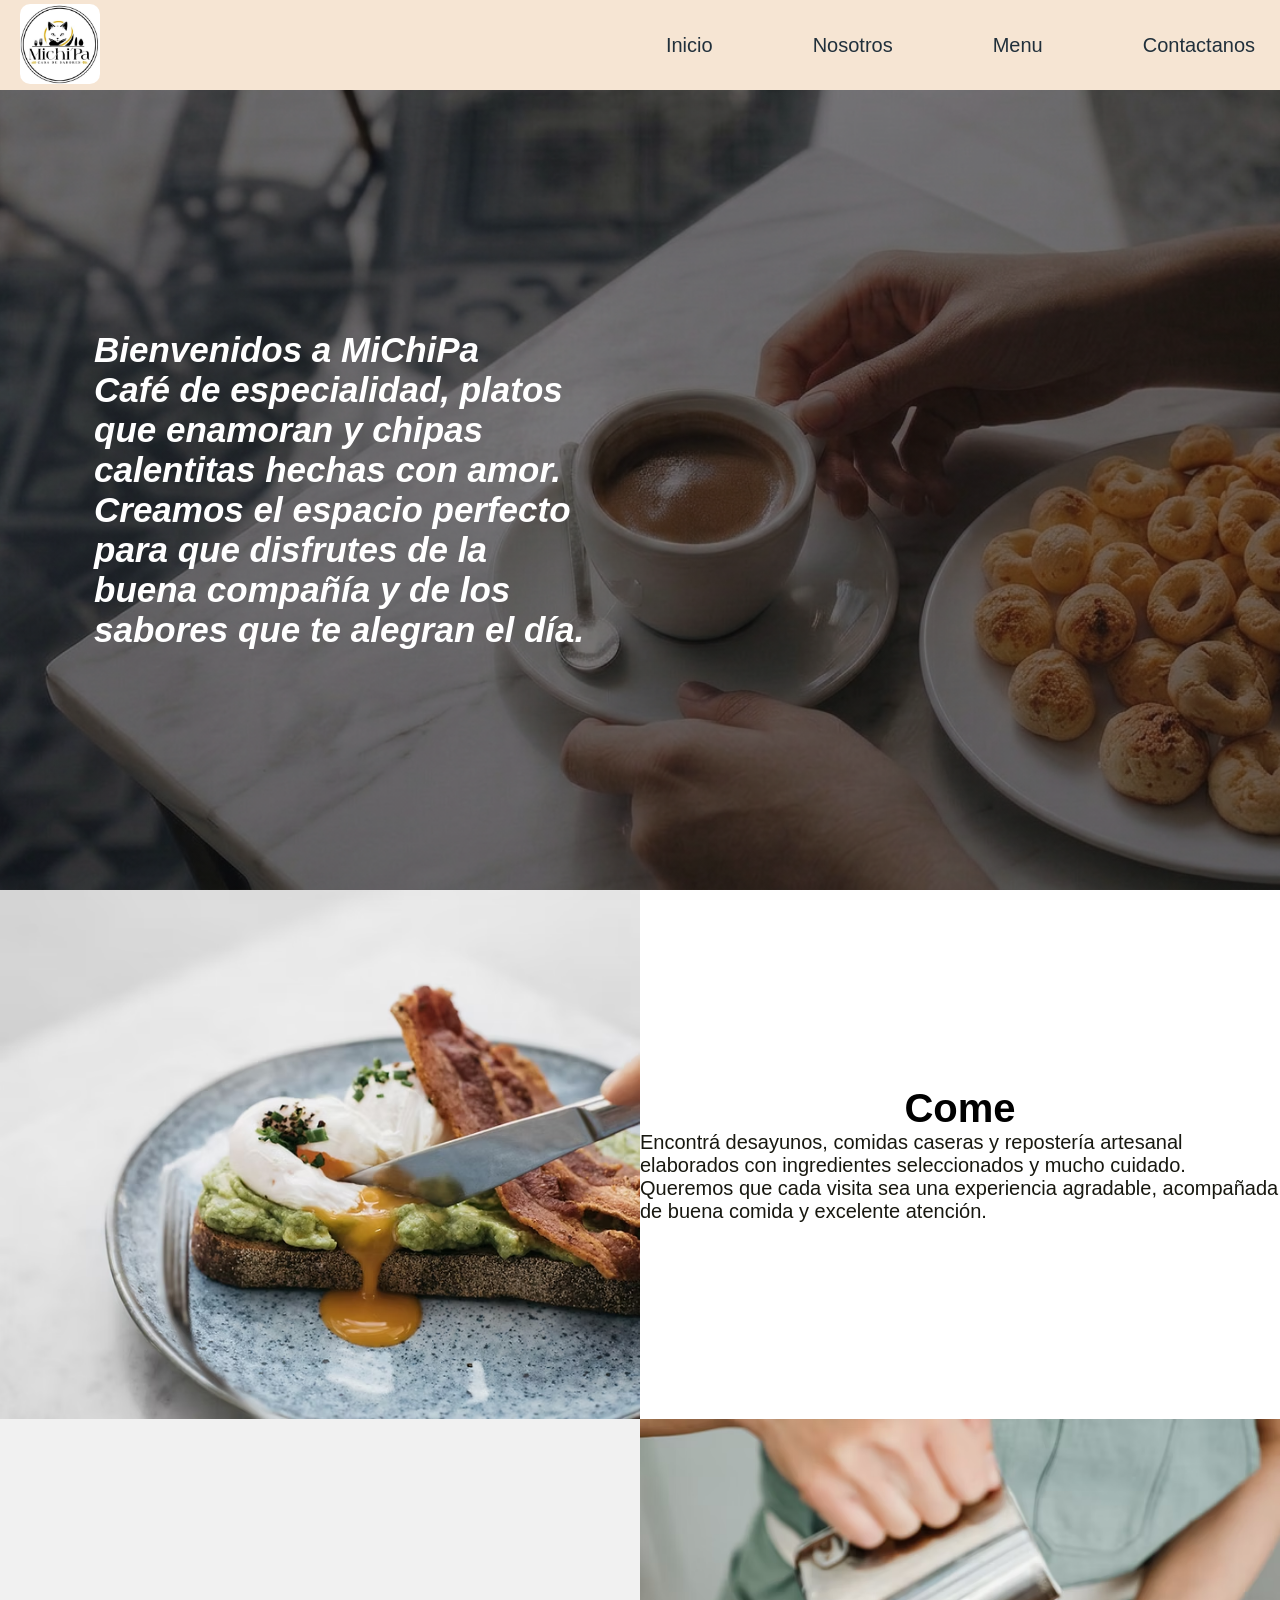
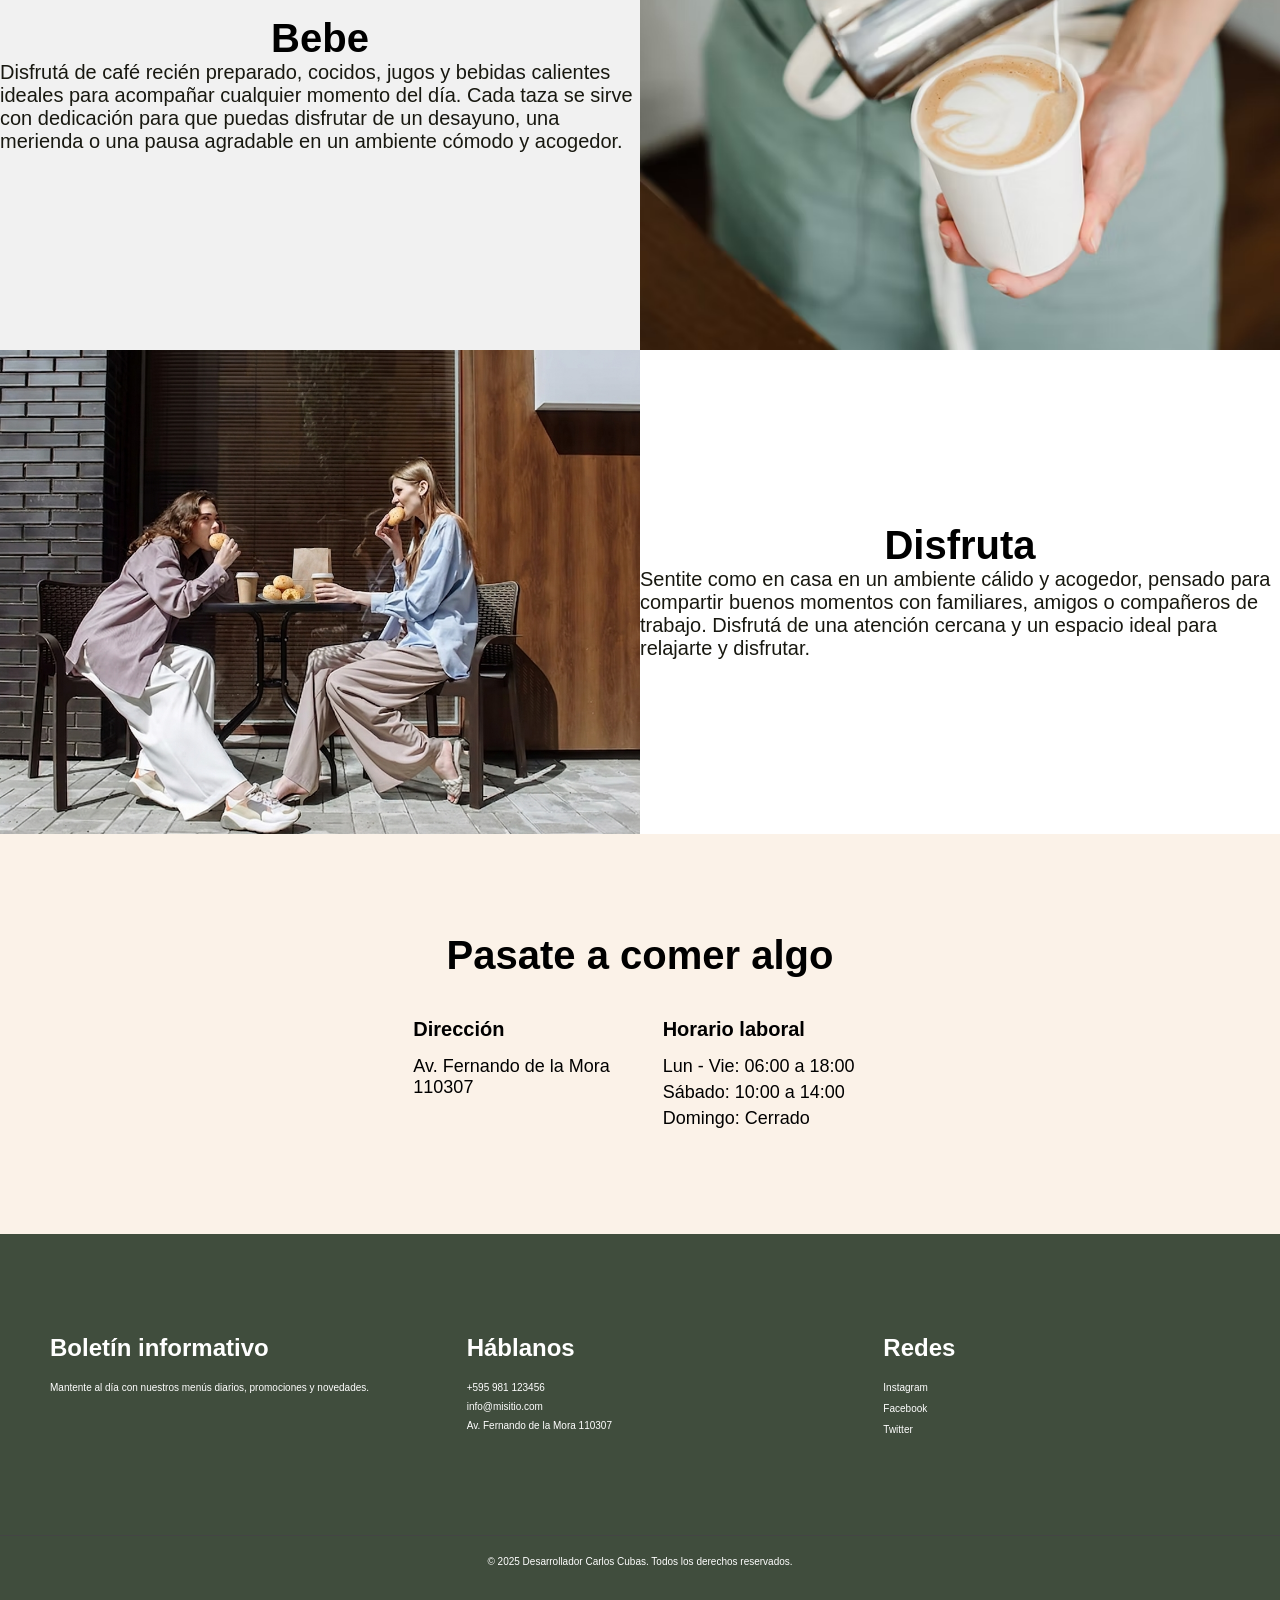
<file: michipa.food/index.html>
<!DOCTYPE html>
<html lang="en">

<head>
    <meta charset="UTF-8">
    <meta name="viewport" content="width=device-width, initial-scale=1.0">
    <title>Michipa.py</title>
    <link rel="stylesheet" href="assets/styles/style.css">
</head>

<body>

    <header class="header">

        <!-- imagen LOGO -->
        <div class="contenedor-logo">
            <a href="index.html">
                <img src="assets/img/header/logo.jpeg" alt="" class="logo-menu">
            </a>
        </div> 

        <nav class="navegacion">
            <ul class="menu-principal">
                <li class="menu-item"><a href="index.html">Inicio</a></li>
                <li class="menu-item"><a href="nosotros.html">Nosotros</a></li>
                <li class="menu-item"><a href="index.html">Menu</a></li>
                <li class="menu-item"><a href="#" target="_blank">Contactanos</a></li>
            </ul>
        </nav>

    </header>

    <div class="imagen-hero">
        <div class="contenedor-eslogan-hero">
            <div class="eslogan-hero">
                <span>Bienvenidos a MiChiPa</span>
                <p>Café de especialidad, platos que enamoran y chipas calentitas hechas con amor.
                    Creamos el espacio perfecto para que disfrutes de la buena compañía y de los sabores que te alegran el día.</p>
            </div>
        </div>
    </div>

    <section class="contenedor-detalles-servicios">

        <div class="detalles-servicios">
            <div class="imagen-servicio">
                <img class="img-servicio" src="assets/img/main/main1.avif" alt="come">
            </div>
            <div class="detalle-servicio">
                <h2 class="titulo-servicio">Come</h2>
                <p class="descripcion-servicio">
                Encontrá desayunos, comidas caseras y repostería artesanal elaborados con ingredientes seleccionados y mucho cuidado.
                Queremos que cada visita sea una experiencia agradable, acompañada de buena comida y excelente atención.
                </p>
            </div>
        </div>

    </section>

    <section class="contenedor-detalles-servicios">

        <div class="detalles-servicios">
            <div class="imagen-servicio">
                <img class="img-servicio" src="assets/img/main/main2.avif" alt="bebe">
            </div>
            <div class="detalle-servicio">
                <h2 class="titulo-servicio">Bebe</h2>
                <p class="descripcion-servicio">
                Disfrutá de café recién preparado, cocidos, jugos y bebidas calientes ideales para acompañar cualquier momento del día. Cada taza se sirve con dedicación para que puedas disfrutar de un desayuno, una merienda o una pausa agradable en un ambiente cómodo y acogedor.
                </p>
            </div>
        </div>

    </section>

    <section class="contenedor-detalles-servicios">
        <div class="detalles-servicios">
            <div class="imagen-servicio">
                <img class="img-servicio" src="assets/img/main/main3.png" alt="disfruta">
            </div>
            <div class="detalle-servicio">
                <h2 class="titulo-servicio">Disfruta</h2>
                <p class="descripcion-servicio">
                Sentite como en casa en un ambiente cálido y acogedor, pensado para compartir buenos momentos con familiares, amigos o compañeros de trabajo. Disfrutá de una atención cercana y un espacio ideal para relajarte y disfrutar.
                </p>
            </div>
        </div>
    </section>

    <main class="main-principal">
        <div class="contenedor-main">
            <h2 class="main-titulo">Pasate a comer algo</h2>
            <div class="main-info">
                <div class="direccion">
                    <h3>Dirección</h3>
                    <p>Av. Fernando de la Mora 110307</p>
                </div>
                <div class="horario">
                    <h3>Horario laboral</h3>
                    <p>Lun - Vie: 06:00 a 18:00</p>
                    <p>Sábado: 10:00 a 14:00</p>
                    <p>Domingo: Cerrado</p>
                </div>
            </div>
        </div>
    </main>


    <footer class="footer">
        <section class="footer-seccion">
            <div class="footer-columna">
                <h2 class="section-titulo">Boletín informativo</h2>
                <p>
                    Mantente al día con nuestros menús diarios, promociones y novedades.
                </p>
            </div>

            <div class="footer-columna">
                <h3>Háblanos</h3>
                <p>+595 981 123456</p>
                <p>info@misitio.com</p>
                <p>Av. Fernando de la Mora 110307</p>
            </div>

            <div class="footer-columna">
                <h3>Redes</h3>
                <a href="#">Instagram</a>
                <a href="#">Facebook</a>
                <a href="#">Twitter</a>
            </div>
        </section>

        <div class="contenedor-footer">
            <a href="https://github.com/Taio725"
                target="_blank"
                rel="noopener noreferrer"
                class="item-footer">
                <p>&copy; 2025 Desarrollador Carlos Cubas. Todos los derechos reservados.</p>
            </a>
        </div>
    </footer>

</body>

</html>
</file>
<file: michipa.food/assets/styles/style.css>
@import url('header.css');
@import url('detalles-servicios.css');
@import url('nosotros.css');
@import url('footer.css');

@font-face {
    font-family: 'WixMadeforText';
    src: url('./fonts/static/WixMadeforText-Regular.ttf') format('truetype-variations'),
            url('./fonts/static/WixMadeforText-Regular.ttf') format('truetype');
    font-weight: 100 900; 
    font-style: normal;
}

@font-face {
    font-family: 'WixMadeforText';
    src: url('./fonts/static/WixMadeforText-Bold.ttf') format('truetype-variations'),
            url('./fonts/static/WixMadeforText-Bold.ttf') format('truetype');
    font-weight: 100 900; 
    font-style: italic;
}


* {
    padding: 0;
    margin: 0;
    font-family: "Open Sans", sans-serif;
}

/*Propiedades Globales*/
html {
    box-sizing: border-box;
    font-size: 62.5%;
}

.img{
    width: 100%;
    height: auto;
}

.imagen-hero {
    display: flex;
    height: 800px;
    align-items: center;

    position: relative;

    background: linear-gradient(rgba(0, 0, 0, 0.5), rgba(0, 0, 0, 0.5)), 
                url('../img/header/header3.1.png') no-repeat center center / cover;
}

.contenedor-eslogan-hero {
    display: flex;
    flex-direction: column;
    justify-content: start;
    width: 120rem;
    margin: 0 auto;
    width: 90%;
    gap: 5px;
    
}

.eslogan-hero-parrafo {
    width: 100%;
    max-width: 500px;
    padding: 30px;
    font-size: 40px;
    color: #ffffff;
    border-radius: 10px;
    font-weight: 700; 
    font-style: italic;
}

.eslogan-hero {
    width: 100%;
    max-width: 500px;
    padding: 30px;
    font-size: 35px;
    color: #ffffff;
    border-radius: 10px;
    font-weight: 700; 
    font-style: italic;
}

.titulos-globales {
    padding: 40px 0;
}

.titulo-global {
    font-size: 50px;
    color: #1B7094;
    text-align: center;
}

/*///////////////////////////////////////////*/

.contenedor-main {
    display: flex;
    flex-direction: column;
    justify-content: center;
}

.contenedor-main {
    max-width: 120rem;
    margin: 0 auto;
    padding: 5rem 2rem;
}

.main-titulo {
    text-align: center;
    font-size: 4rem;
    margin-bottom: 4rem;
}

.main-info {
    display: flex;
    justify-content: space-between;
}

.direccion,
.horario {
    width: 45%;
}

.direccion h3,
.horario h3 {
    font-size: 20px;
    margin-bottom: 1.5rem;
}

.direccion p,
.horario p {
    font-size: 1.8rem;
    margin: .5rem 0;
}

/* ======== RESPONSIVE ======== */
@media (max-width: 1024px) {
    .imagen-hero {
        height: 60%;
        background-position: center;
        background-size: cover;
    }

    .eslogan-hero {
        font-size: 22px;
        padding: 20px;
    }

    .titulo-global {
        font-size: 40px;
    }
}

@media (max-width: 768px) {
    .imagen-hero {
        height: 50%;
    }

    .contenedor-eslogan-hero {
        justify-content: center;
    }

    .eslogan-hero {
        font-size: 18px;
        padding: 15px;
        text-align: center;
        max-width: 90%;
    }

    .titulo-global {
        font-size: 30px;
    }
}

@media (max-width: 480px) {
    .imagen-hero {
        height: 40%;
    }

    .eslogan-hero {
        font-size: 16px;
        padding: 10px;
    }

    .titulo-global {
        font-size: 25px;
    }
}
</file>
